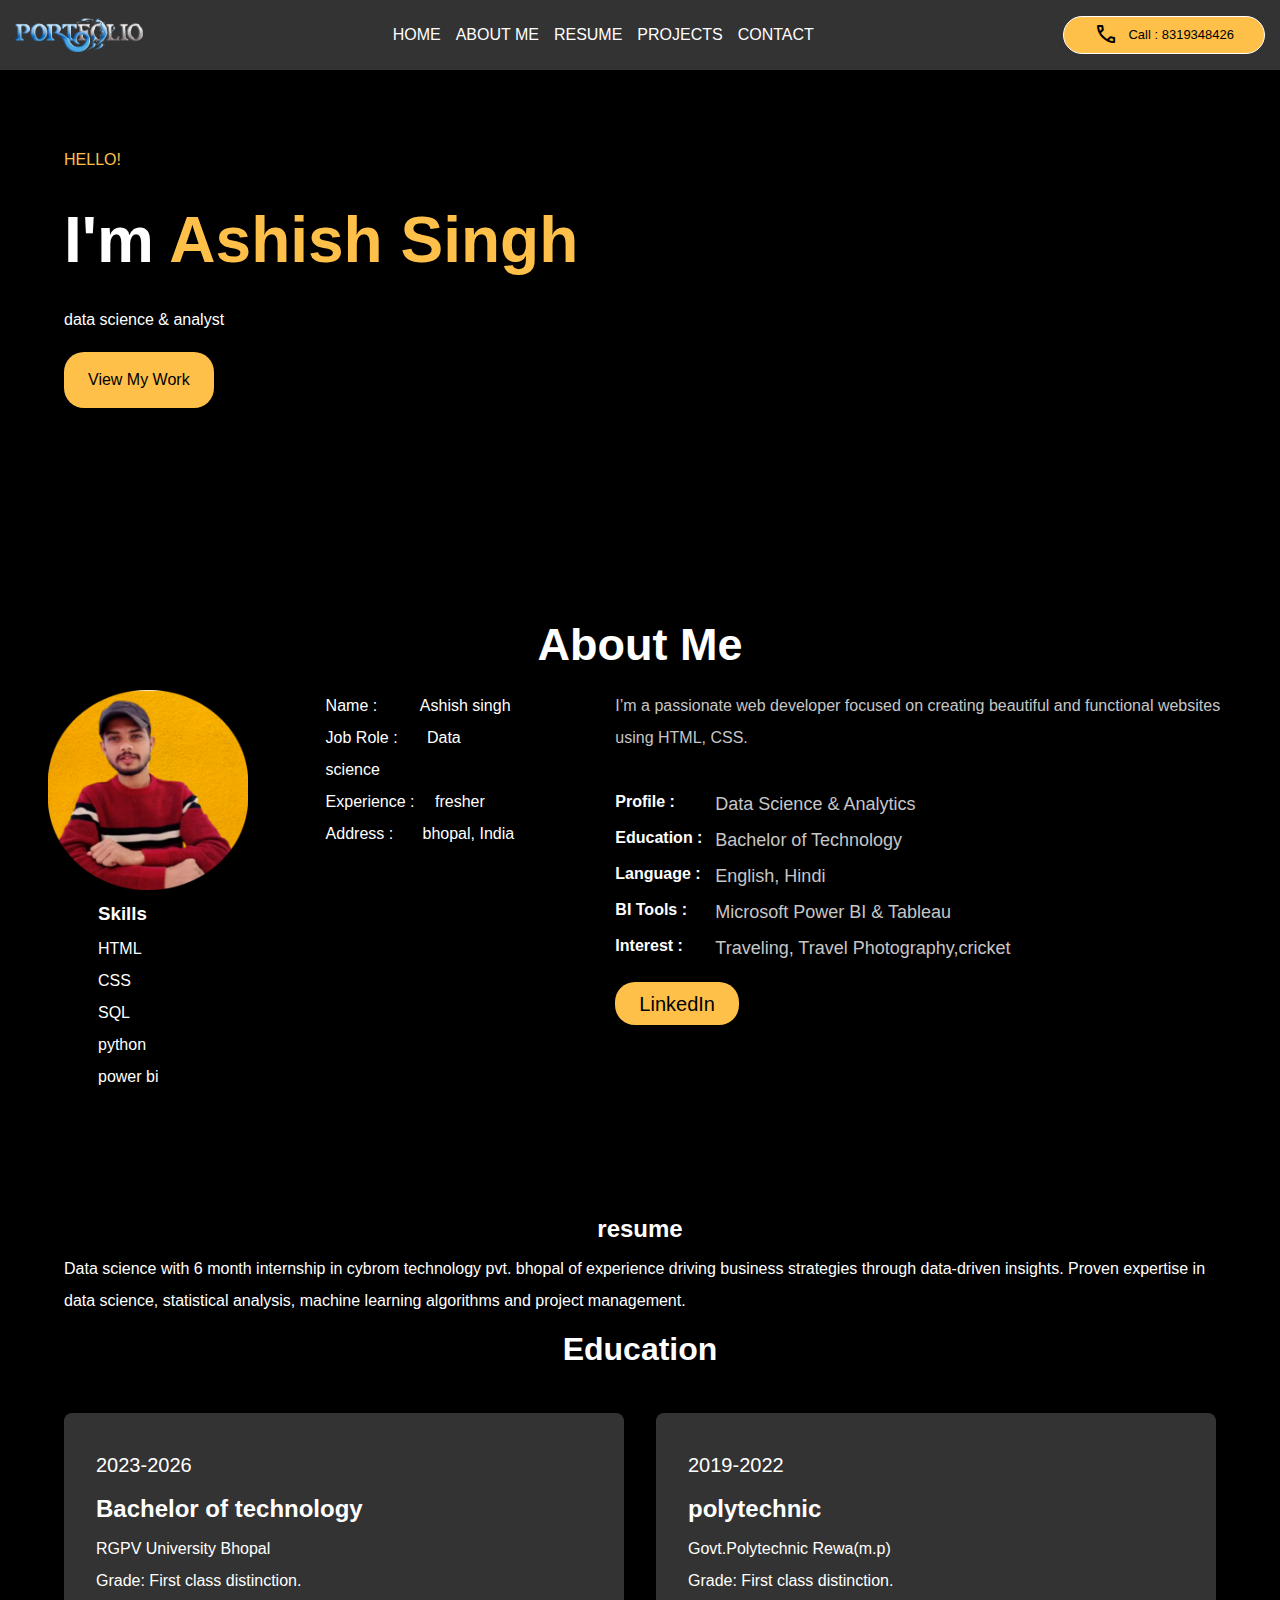
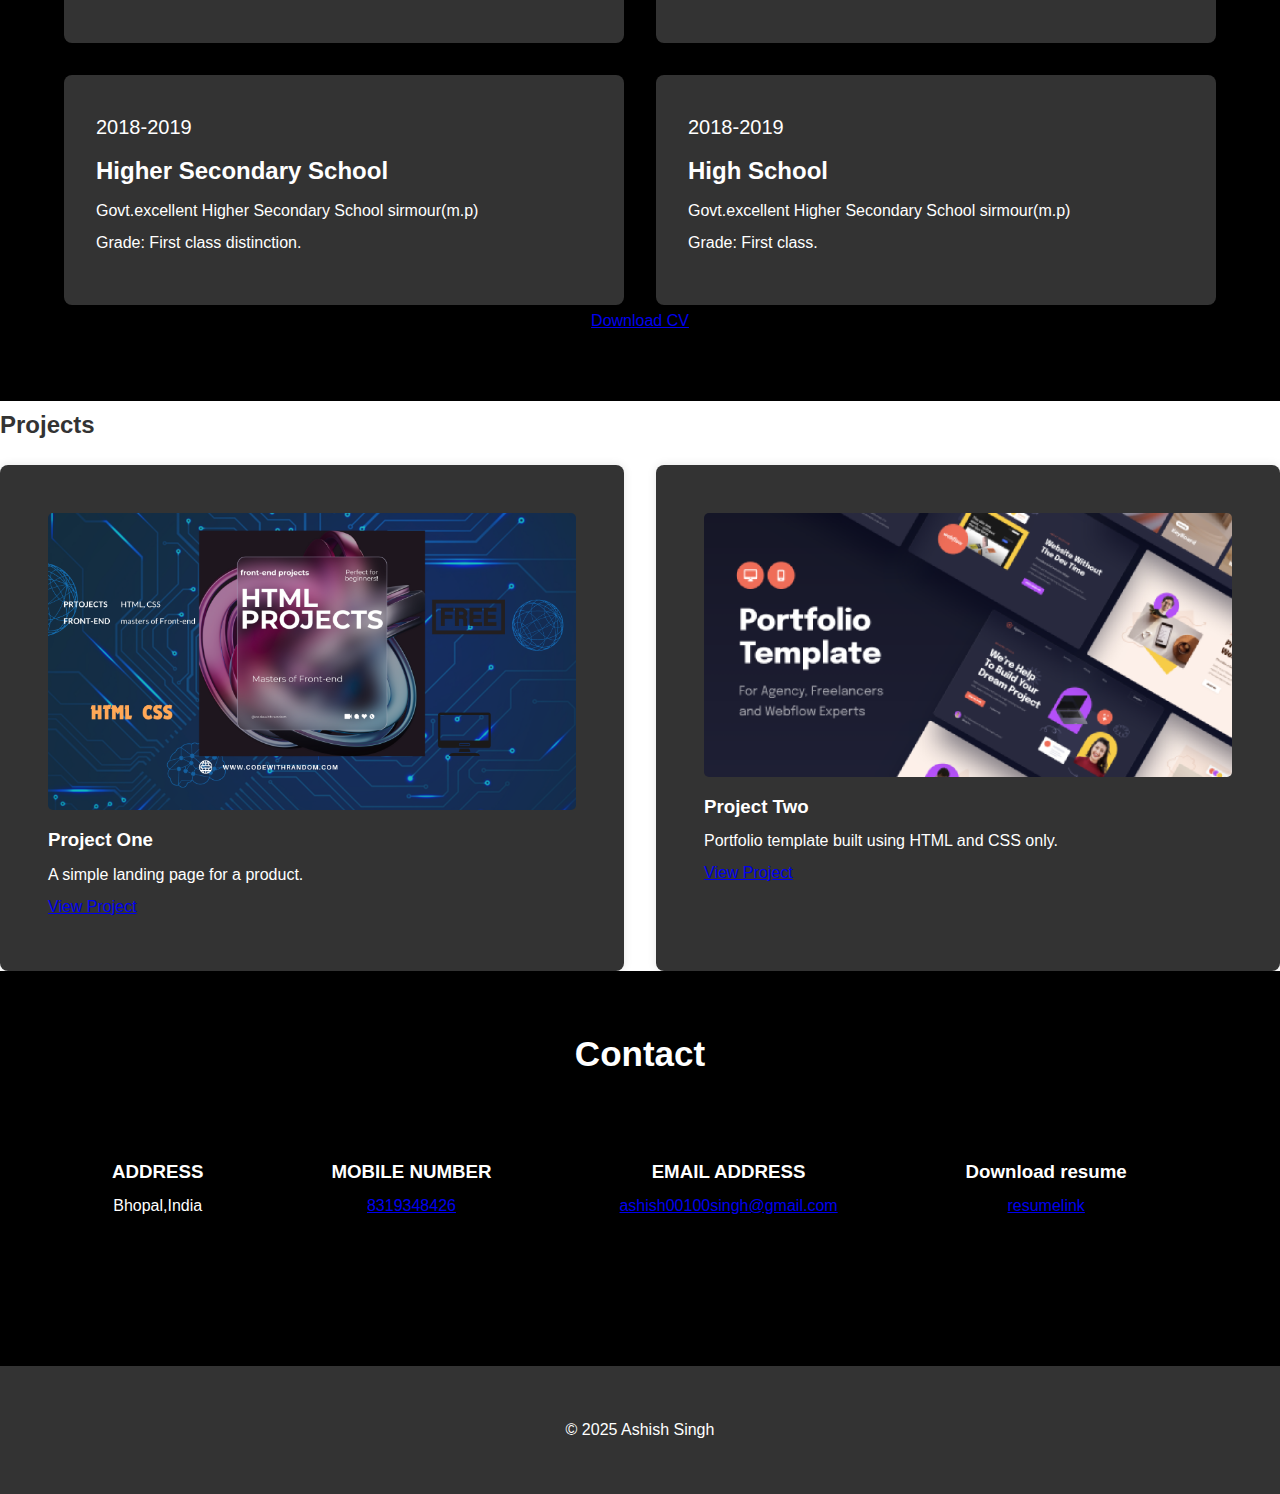
<file: index.html>
<!DOCTYPE html>
<html lang="en">

<head>
	<meta charset="UTF-8" />
	<meta name="viewport" content="width=device-width, initial-scale=1.0" />
	<title>Ashish Singh - Portfolio</title>
	<link rel="stylesheet" href="style1.css">
	<link rel="stylesheet" href="https://cdnjs.cloudflare.com/ajax/libs/font-awesome/5.13.0/css/all.min.css"
		integrity="sha512-L7MWcK7FNPcwNqnLdZq86lTHYLdQqZaz5YcAgE+5cnGmlw8JT03QB2+oxL100UeB6RlzZLUxCGSS4/++mNZdxw=="
		crossorigin="anonymous" referrerpolicy="no-referrer" />
	<link rel="stylesheet" href="https://fonts.googleapis.com/css2?family=Material+Symbols+Outlined:opsz,wght,FILL,GRAD@24,400,0,0&icon_names=call" />
	<link rel="icon " href="icons8-portfolio-48.png">
</head>

<body>

	<!-- Navbar code starts from here  -->

	<header id="navbar">

		<img src="portfolio-png-clipart.png" alt="">
		<!-- <a class="navbar-brand" href="index1.html">Ashish Singh</a> -->
		<nav>
			<ul>
				<li> <a href="#home">Home</a> </li>
				<li> <a href="#about">About Me</a> </li>
				<!-- <li> <a href="#skills">Skills</a> </li> -->
				<li> <a href="#resume-section">resume</a> </li>
				<li> <a href="#projects">Projects</a> </li>
				<li> <a href="#contact">Contact</a></li>
			</ul>
		</nav>

		<div class="call">
			<span class="material-symbols-outlined">
				call
			</span>
			<p>Call : 8319348426</p>
		</div>
	</header>

	<!-- Navbar code ends here  -->

	<!--<section id="home" class="hero"> -->

	<header id="home" class="hero">
		<span class="subheading">HELLO!</span>
		<h1 class="mb-4 mt-3">I'm <span>Ashish Singh</span></h1>

		<!-- <h1>Ashish Singh</h1> -->
		 
		<p>data science & analyst</p>
		<a href="#projects" class="btn">View My Work</a>
	</header>
	<!-- </section>  -->

	<section id="about">


		<h2> About Me</h2>
		<div id="aboutmain">
			<div class="div1">
				<img src="Picsart_ashish_profile.jpg" class="img" alt="" height="200">
			</div>
			<div class="div2">
				<div class="about-info">
					<p><span class="title-s">Name : </span> &nbsp;&nbsp;&nbsp;&nbsp; <span
							class="a">Ashish singh</span></p>
					<p><span class="title-s">Job Role : </span> &nbsp;&nbsp;<span class="a">Data science
						</span></p>
					<p><span class="title-s">Experience : </span> <span class="a">fresher</span></p>
					<p><span class="title-s">Address : </span>&nbsp; <span class="a">bhopal,
							India</span></p>
				</div>
			</div>



			<div class="div3">
				<p class="iam">I’m a passionate web developer focused on creating beautiful and functional websites
					using HTML,
					CSS.</p>

				<ul class="about-info mt-4 px-md-0 px-2">
					<li class="d-flex"><b>Profile : </b> <span>Data Science &amp; Analytics</span></li>
					<li class="d-flex"><b>Education :</b> <span>Bachelor of Technology</span></li>
					<li class="d-flex"><b>Language :</b> <span>English, Hindi</span></li>
					<li class="d-flex"><b>BI Tools :</b> <span>Microsoft Power BI &amp; Tableau</span></li>
					<li class="d-flex"><b>Interest :</b> <span>Traveling, Travel Photography,cricket</span></li>


				</ul>


				<a href="https://www.linkedin.com/in/ashish-singh-271569352/"
					class="LinkedIn">LinkedIn</a>






			</div>
		</div>

		<div class="Skills">
			<h3>Skills</h3>

			<ul class="skills">
				<li>HTML</li>
				<li>CSS</li>
				<li>SQL</li>
				<li>python</li>
				<li>power bi</li>
			</ul>
		</div>

	</section>


	<section id="resume-section">

		<h2 class="res">resume</h2>
		<p> Data science with 6 month internship in cybrom technology pvt. bhopal of experience driving business
			strategies through data-driven insights. Proven expertise in data science, statistical analysis, machine
			learning algorithms and project management.</p>
		<!-- <div class="row">
			<h1 class="big-4">fresher</h1>
			<div class="underline"></div>
		</div>    -->

		<div class="row">
			<h1 class="big-4">Education</h1>
			<div class="underline"></div>
		</div>
		<br>

		<div class="row1">
			<div class="flex1">
				<div class="col-md-6">
					<div class="resume-wrap ftco-animate">
						<span class="date">2023-2026</span>
						<h2>Bachelor of technology</h2>
						<span class="position">RGPV University Bhopal</span>
						<p class="mt-4">Grade: First class distinction.</p>
					</div>
				</div>

				<div class="col-md-6">
					<div class="resume-wrap ftco-animate">
						<span class="date">2019-2022</span>
						<h2>polytechnic</h2>
						<span class="position">Govt.Polytechnic Rewa(m.p) </span>
						<p class="mt-4">Grade: First class distinction.</p>
					</div>
				</div>
			</div>
			<div class="flex2">
				<div class="col-md-6">
					<div class="resume-wrap ftco-animate">
						<span class="date">2018-2019</span>
						<h2>Higher Secondary School</h2>
						<span class="position">Govt.excellent Higher Secondary School sirmour(m.p)</span>
						<p class="mt-4">Grade: First class distinction.</p>
					</div>
				</div>

				<div class="col-md-6">
					<div class="resume-wrap ftco-animate">
						<span class="date">2018-2019</span>
						<h2>High School</h2>
						<span class="position">Govt.excellent Higher Secondary School sirmour(m.p)</span>
						<p class="mt-4">Grade: First class.</p>
					</div>
				</div>
			</div>
		</div>

		<div class="row justify-content-center mt-5">
			<div class="col-md text-center ftco-animate">
				<p><a href="#" class="btn btn-primary py-4 px-5">Download CV</a></p>
			</div>
		</div>


	</section>

	<section id="projects">
		<h2>Projects</h2>
		<div class="project-grid">
			<div class="project-card">
				<img src="project2.png" alt="Project 1">
				<h3>Project One</h3>
				<p>A simple landing page for a product.</p>
				<a href="#">View Project</a>
			</div>
			<div class="project-card">
				<img src="project1.png" alt="Project 2">
				<h3>Project Two</h3>
				<p>Portfolio template built using HTML and CSS only.</p>
				<a href="#projects">View Project</a>
			</div>
		</div>
	</section>

	<section id="contact">
		<h2>Contact</h2>

		<div class="flex">
			<div>
				<h3 id="ADDRESS">ADDRESS</h3>
				<p> Bhopal,India</p>
			</div>
			<div>
				<h3 id="mobile">MOBILE NUMBER</h3>
				<p> <a href="tel://8319348426">8319348426</a></p>
			</div>


			<div>
				<h3 id="email">EMAIL ADDRESS</h3>
				<p><a href="ashish00100singh@gmail.com">ashish00100singh@gmail.com</a></p>
			</div>

			<div>
				<h3>Download resume</h3>
				<p><a href="#">resumelink</a></p>
			</div>

		</div>
		<br>
		<!-- <div>
			<i class="fa-brands fa-linkedin"></i>
		</div>
		<br> -->

	</section>

	<footer>
		<p>&copy; 2025 Ashish Singh</p>
	</footer>

</body>

</html>
</file>
<file: style1.css>
* {
    margin: 0;
    padding: 0;
    box-sizing: border-box;
    scroll-behavior: smooth;
  }

#navbar{
  width: 100%;
  height: 70px;
  /* border: 1px solid black; */
  background-color:#333;
  color: white;
  display: flex;
  justify-content: space-between;
  align-items: center;
  padding: 0px 15px;
  position: fixed;
  /* top: 0px; */
  z-index: 99;
  /* left: ; */

}

#navbar img{
  width: 128px;
  
}
#navbar a {

display: flex;
text-decoration:none;
text-transform: uppercase;
color: white;
text-align: left;

}


#navbar nav ul{
  display: flex;
  gap: 15px;
  list-style: none; 
  text-align: center;
 
}

#navbar nav ul a{
  text-decoration: none; 
  color: white;
  text-transform: uppercase;
  /* transition: all 1s ease; */
}

#navbar nav ul li a:hover{

  color:rgb(255, 192, 74) ;   
  /* font-size: 25px;   */
}


#navbar .call{
  display: flex;
  gap: 10px;
  border: 1px solid white;
  background-color: rgb(255, 192, 74);
  border-radius: 20px;
  padding: 5px 30px;
  color: black;
  font-size: 13px;
}  
  body {
    font-family: 'Segoe UI', sans-serif;
    line-height: 2; 
    background:#fff;
    color: #333;
    
  }
  
  header.hero {
    background:black;
    color: #fff;
    padding: 9rem 4rem;  
    /* text-align:center; */
  }

  header.hero span.subheading{
    color: rgb(255, 192, 74);
    font-style:initial; 
    /* text-align:left; */
    /* justify-content: left; */

  }

  header.hero h1 {
    font-size: 4rem;
    /* text-align: left;  */
    /* margin-top: 0rem; */
    
  }


  header.hero h1 span{
    color:rgb(255, 192, 74);
    font-size:4rem;
    
   
  }
  header.hero .btn {
    display: inline-block;
    margin-top: 1rem;
    padding: 0.75rem 1.5rem;
    background: rgb(255, 192, 74);
    color:black;
    text-decoration: none;
    border-radius: 20px;
  }

  #aboutmain{
    display: flex;
    justify-content: left;
    /* align-items: center; */
    gap: 100px;
  }
  
  #about {
     padding: 3rem; 
    /* max-width: 1000px; */
    /* margin-bottom: 2rem; */
    background-color: black;
    color: white;
    
  }
  #about .about-info .a{
     margin-left: 1rem; 
  } 

  #about .div1{
    width: 15%;
  }

    #about .div2{
    width: 20%;
  }

    #about .div3{
    width: 65%;
  }

  #about .div1 img{
    width: 200px;
    /* margin-right: 25rem; */
  }
/* #about .about-info .div2 p{
  text-align: left;
  margin-right: 20rem;
}
   */
  
  #about  .iam{
    margin-bottom: 2rem;
    /* text-align: right;  */
     /* margin-left: 30rem;  */
    font-size: 16px;
    color: #c7c6c6;
  }

 #about a{
  /* margin-left: 34rem; */
  margin-top: 1rem;
  display: inline-block;
  padding: 0.10rem 1.5rem;
  font-size: 20px;
  background: rgb(255, 192, 74);
  color: black;
  border-radius: 20px;
  text-decoration:none;

 }

  #about  h2{
    /* display: flex ;   */
    text-align: center;
    font-size: 45px;

  }
  /* #about  ul{
     text-align: center; 
     margin-left: 30rem; 
  } */

  #about  ul li{
     display: flex; 
    font-size: 16px; 
  }
 #about  ul li span{
  font-size: 18px;
  color: #c7c6c6;
  /* margin-left: 2rem; */
  
 }

 #about  ul li b{
   width: 100px;
 }
  #about  {
    /* display: flex; */
    background: black;
    color: white;
    gap: 3rem;
    list-style-type:decimal;
    /* margin-top: 1rem; */
    /* text-align: left; */
  }
 #about .skills  h3{
    font-size: 25px;
    padding: 2rem;

  }
  #about .skills ul{
    text-align: left;
  }
  
  #about .Skills{
    margin-top: -130px;
    margin-left: 50px;
    
  }

  #resume-section{
    background: black;
    color: white;
    padding: 4rem;  
    /* gap: 4rem;  */
   
  }

  #resume-section .res {
     text-align: center; 
  }
  .row .big-4{
    text-align: center;
  }
  #resume-section .row1{
    /* padding: 4rem; */
    gap: 2rem;
  }  
  #resume-section .flex1{
    display: flex;
    gap: 2rem;  
     margin-bottom: 2rem; 


  }
  #resume-section .flex2{
    display: flex;
    gap: 2rem;  
  }
  #resume-section .col-md-6{
     /* text-align: center;  */
     padding: 2rem; 
     border-radius: 8px; 
     box-shadow: 0 0 10px rgba(0,0,0,0.1); 
     background:#333; 
    /* margin: 1rem; */
    height: 230px;
    width: 600px;
  }
  #resume-section .col-md{
    text-align: center;
   } 

  #resume-section .date{
    font-size: 20px;
    
  }

  .project-grid {
    display: grid;
    grid-template-columns: repeat(auto-fit, minmax(250px, 1fr));
    gap: 2rem;
    margin-top: 1rem;

  }
  
  .project-card {
    background:#333;
    padding: 3rem;
    border-radius: 8px;
    box-shadow: 0 0 10px rgba(0,0,0,0.1);
    color:white;
  }
  
  .project-card img {
    width: 100%;
    border-radius: 5px;
  }
  #contact{
    background: black;
    color: white;
    /* margin-left: 4rem; */
    padding: 3rem;
     /* display: flex;  */

  }
  #contact h2{
    text-align: center;
    font-size: 35px;
  }

  #contact .flex{
    display: flex;
    gap: 8rem;
    text-align: center;
    padding: 4rem;
  } 
/* 

 #contact.flex.mobile{
    display: flex;
    gap: 2rem; 

  } */
  /* #contact .flex.email{
    display: flex;
  } */
  footer {
    text-align: center;
    padding: 3rem;
    background: #333;
    color: white;
  }
  


  /* Responsive Design for Tablets and Mobile */
@media (max-width: 768px) {
  #navbar {
    flex-direction: column;
    height: auto;
    padding: 10px;
    align-items: flex-start;
  }

  #navbar nav ul {
    flex-direction: column;
    gap: 10px;
    width: 100%;
  }

  #navbar .call {
    padding: 5px 15px;
    font-size: 12px;
  }

  header.hero {
    padding: 5rem 2rem;
    text-align: center;
  }

  header.hero h1,
  header.hero h1 span {
    font-size: 2.5rem;
  }

  #aboutmain {
    flex-direction: column;
    gap: 2rem;
  }

  #about .div1,
  #about .div2,
  #about .div3 {
    width: 100%;
  }

  #about .div1 img {
    width: 100%;
    max-width: 200px;
  }

  #about .Skills {
    margin: 0;
  }

  #resume-section .flex1,
  #resume-section .flex2 {
    flex-direction: column;
  }

  #resume-section .col-md-6 {
    width: 100%;
  }

  #contact .flex {
    flex-direction: column;
    gap: 2rem;
    padding: 2rem;
  }

  .project-card {
    padding: 2rem;
  }
}

@media (max-width: 480px) {
  #navbar img {
    width: 100px;
  }

  header.hero h1,
  header.hero h1 span {
    font-size: 2rem;
  }

  header.hero .btn {
    font-size: 14px;
    padding: 0.5rem 1rem;
  }

  #about h2 {
    font-size: 30px;
  }

  #contact h2 {
    font-size: 28px;
  }

  .project-card {
    padding: 1.5rem;
  }

  footer {
    font-size: 14px;
    padding: 2rem;
  }
}
</file>
